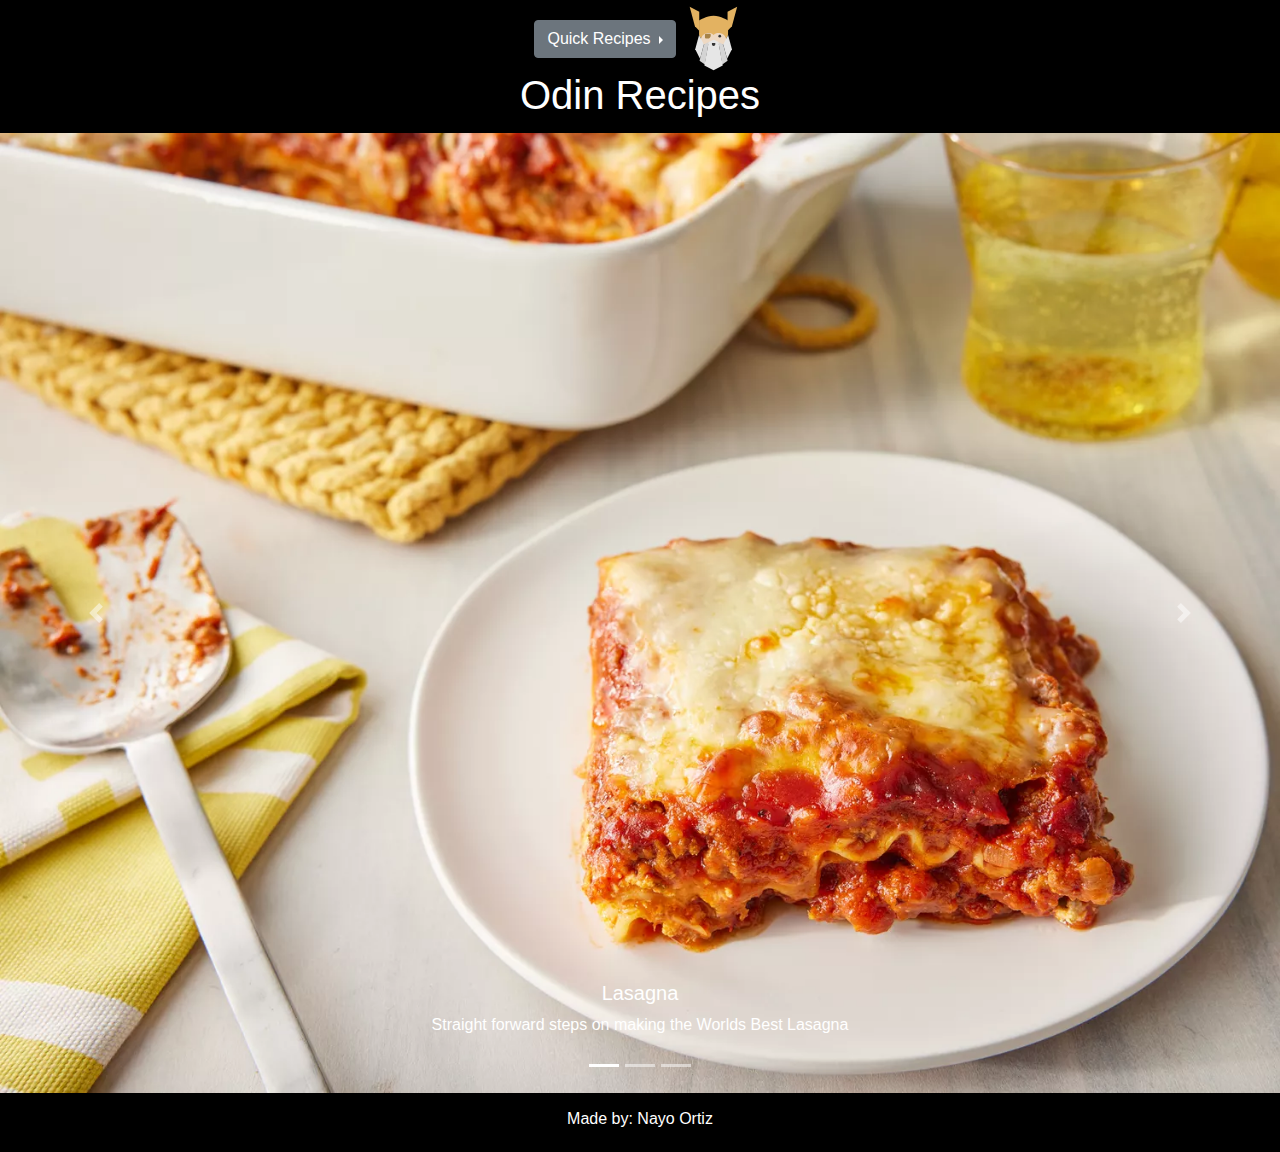
<file: index.html>
<!DOCTYPE html>
<html lang="en">
<head>
    <meta charset="UTF-8">
    <meta name="viewport" content="width=device-width, initial-scale=1, shrink-to-fit=no">

    <link rel="stylesheet" href="https://cdn.jsdelivr.net/npm/bootstrap@4.3.1/dist/css/bootstrap.min.css" integrity="sha384-ggOyR0iXCbMQv3Xipma34MD+dH/1fQ784/j6cY/iJTQUOhcWr7x9JvoRxT2MZw1T" crossorigin="anonymous">
    <link rel="stylesheet" href="style.css">

    <link rel="icon" type="image/jpg" href="./img/nLogo.jpg" sizes="16x16">
        <title>Odin Recipes</title>
</head>
<body>
    <div class="container-fluid" id="headerSettings">

          <div class="btn-group dropright">
            <button type="button" class="btn btn-secondary dropdown-toggle" data-toggle="dropdown" aria-haspopup="true" aria-expanded="false">
              Quick Recipes
            </button>
            <div id="dropLink" class="dropdown-menu">
              <a class="dropText" href="recipes/lasanga/lasagna.html">Lasagna</a>
              <br>
              <a class="dropText" href="recipes/grilled-cheese/grilled-cheese.html">Grilled Cheese</a>
              <br>
              <a class="dropText" href="recipes/mac-and-cheese/mAc.html">Mac & Cheese</a>
            </div>
          </div>
      <span class="moveCenter">
        <img width="65" height="65" src="./img/odinHead.svg" alt="The Odin Project Logo">
        <h1>Odin Recipes</h1>
      </span>
    </div>

    <div class="container-fluid" id="bodySettings">
       
        <div class="bd-example">
            <div id="carouselExampleCaptions" class="carousel slide" data-ride="carousel">
              <ol class="carousel-indicators">
                <li data-target="#carouselExampleCaptions" data-slide-to="0" class="active"></li>
                <li data-target="#carouselExampleCaptions" data-slide-to="1"></li>
                <li data-target="#carouselExampleCaptions" data-slide-to="2"></li>
              </ol>

              <div class="carousel-inner">
                <div class="carousel-item active">

                    <a href="recipes/lasanga/lasagna.html">
                        <img src="recipes/lasanga/img/finishedproduct.webp" class="d-block w-100" alt="Plate of Lasagna">
                    </a>

                  <div class="carousel-caption d-none d-md-block">
                    <h5>Lasagna</h5>
                    <p>Straight forward steps on making the Worlds Best Lasagna</p>
                  </div>
                </div>

                <div class="carousel-item">
                    <a href="recipes/grilled-cheese/grilled-cheese.html">
                        <img src="recipes/grilled-cheese/img/finishedBread.webp" class="d-block w-100" alt="Plate of Grilled Cheese">
                    </a>
                  <div class="carousel-caption d-none d-md-block">
                    <h5>Grilled Cheese</h5>
                    <p>What's faster than making a Grilled Cheese</p>
                  </div>
                </div>

                <div class="carousel-item">
                    <a href="recipes/mac-and-cheese/mAc.html">
                        <img src="recipes/mac-and-cheese/img/finishedMac.webp" class="d-block w-100" alt="A bowl of Mac and Cheese">
                    </a>
                  <div class="carousel-caption d-none d-md-block">
                    <h5>Mac & Cheese</h5>
                    <p>Quick and easy way to make Mac & Cheese</p>
                  </div>
                </div>
              </div>

              <a class="carousel-control-prev" href="#carouselExampleCaptions" role="button" data-slide="prev">
                <span class="carousel-control-prev-icon" aria-hidden="true"></span>
                <span class="sr-only">Previous</span>
              </a>
              <a class="carousel-control-next" href="#carouselExampleCaptions" role="button" data-slide="next">
                <span class="carousel-control-next-icon" aria-hidden="true"></span>
                <span class="sr-only">Next</span>
              </a>

            </div>
        </div>


    </div>


    <script src="https://code.jquery.com/jquery-3.3.1.slim.min.js" integrity="sha384-q8i/X+965DzO0rT7abK41JStQIAqVgRVzpbzo5smXKp4YfRvH+8abtTE1Pi6jizo" crossorigin="anonymous"></script>
    <script src="https://cdn.jsdelivr.net/npm/popper.js@1.14.7/dist/umd/popper.min.js" integrity="sha384-UO2eT0CpHqdSJQ6hJty5KVphtPhzWj9WO1clHTMGa3JDZwrnQq4sF86dIHNDz0W1" crossorigin="anonymous"></script>
    <script src="https://cdn.jsdelivr.net/npm/bootstrap@4.3.1/dist/js/bootstrap.min.js" integrity="sha384-JjSmVgyd0p3pXB1rRibZUAYoIIy6OrQ6VrjIEaFf/nJGzIxFDsf4x0xIM+B07jRM" crossorigin="anonymous"></script>
</body>

<footer>
    <div id="footerSettings" class="container-fluid"> 
        <h6 class="moveCenter">Made by: Nayo Ortiz</h6>
    </div>
</footer>

</html>
</file>
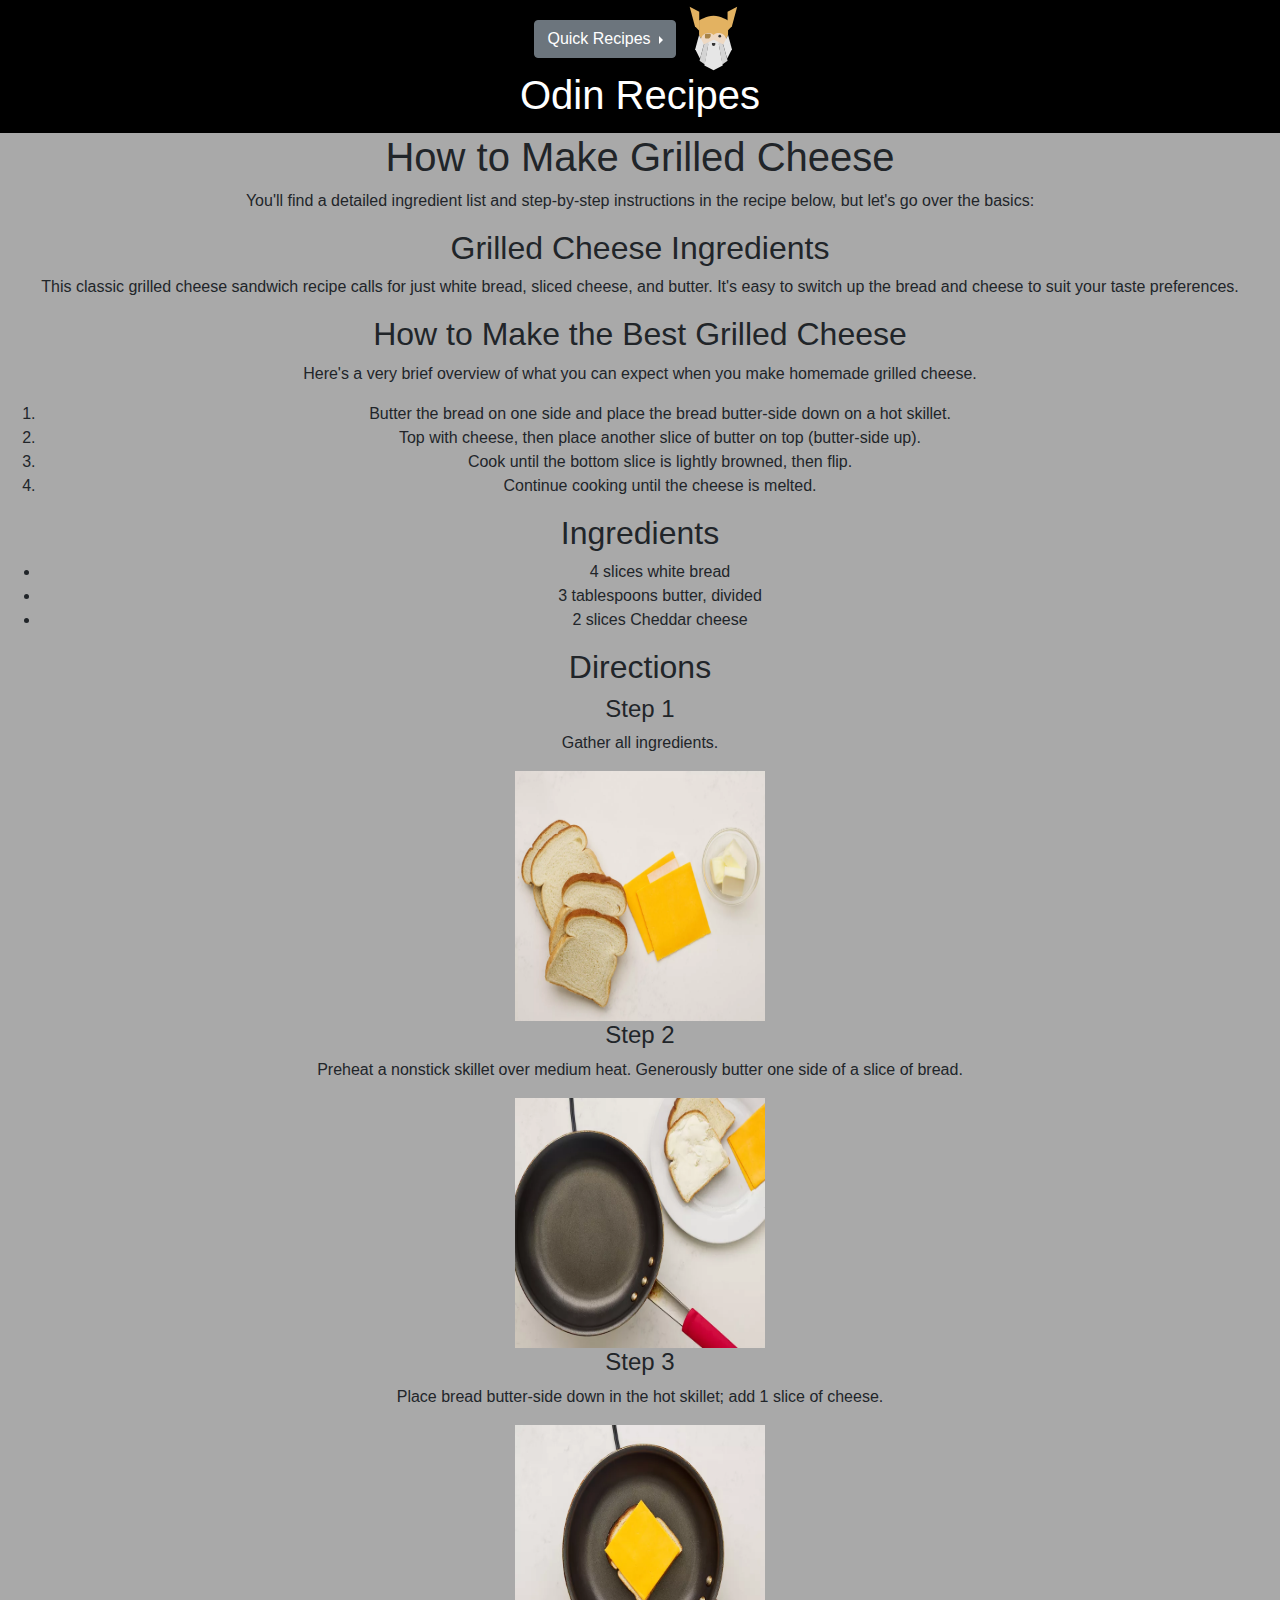
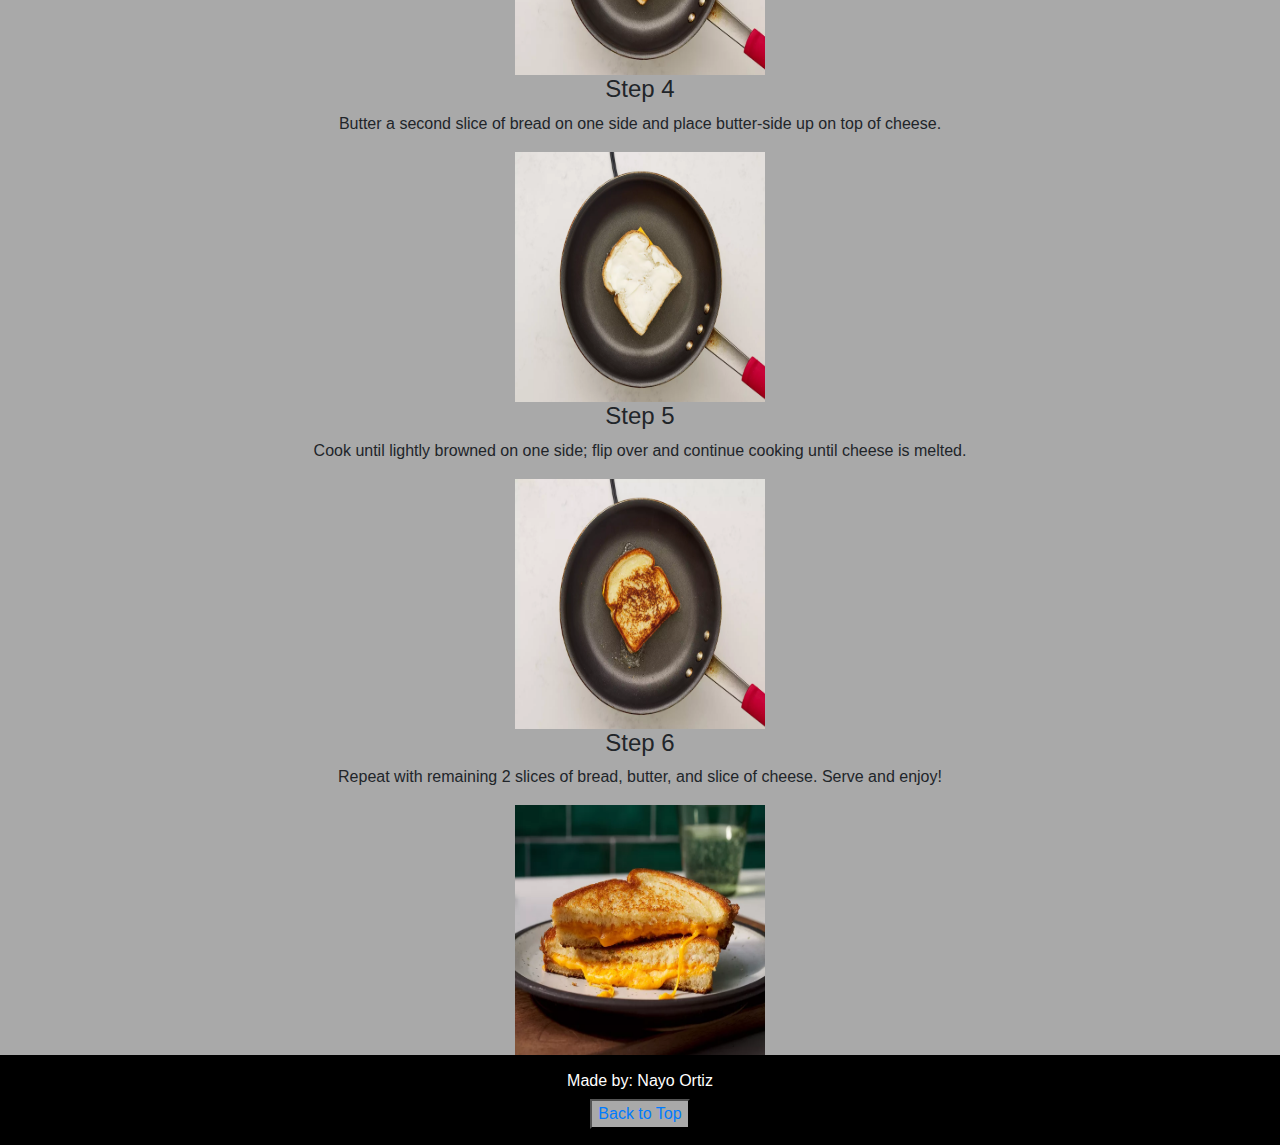
<file: recipes/grilled-cheese/grilled-cheese.html>
<!DOCTYPE html>
<html lang="en">
<head>
    <meta charset="UTF-8">
    <meta name="viewport" content="width=device-width, initial-scale=1.0">

    <link rel="stylesheet" href="https://cdn.jsdelivr.net/npm/bootstrap@4.3.1/dist/css/bootstrap.min.css" integrity="sha384-ggOyR0iXCbMQv3Xipma34MD+dH/1fQ784/j6cY/iJTQUOhcWr7x9JvoRxT2MZw1T" crossorigin="anonymous">
    <link rel="stylesheet" href="../../style.css">

    <link rel="icon" type="image/jpg" href="../../img/nLogo.jpg" sizes="16x16">
    <title>Odin Grilled Cheese Recipe</title>
</head>
<body id="bodySettings">


    <div class="container-fluid" id="headerSettings">

        <div class="btn-group dropright">
          <button type="button" class="btn btn-secondary dropdown-toggle" data-toggle="dropdown" aria-haspopup="true" aria-expanded="false">
            Quick Recipes
          </button>
          <div id="dropLink" class="dropdown-menu">
            <a class="dropText" href="../lasanga/lasagna.html">Lasagna</a>
            <br>
            <a class="dropText" href="./grilled-cheese.html">Grilled Cheese</a>
            <br>
            <a class="dropText" href="../mac-and-cheese/mAc.html">Mac & Cheese</a>
          </div>
        </div>
    <span class="moveCenter">
        <a href="../../index.html">
            <img width="65" height="65" src="../../img/odinHead.svg" alt="The Odin Project Logo">
        </a>
            <h1>Odin Recipes</h1>
    </span>
    </div>



        <h1>How to Make Grilled Cheese</h1>
        <p>
            You'll find a detailed ingredient list and step-by-step instructions in the
            recipe below, but let's go over the basics:
        </p>

        <h2>Grilled Cheese Ingredients</h2>
        <p>
            This classic grilled cheese sandwich recipe calls for just white bread, sliced
            cheese, and butter. It's easy to switch up the bread and cheese to suit your
            taste preferences.
        </p>

        <h2>How to Make the Best Grilled Cheese</h2>
        <p>
            Here's a very brief overview of what you can expect when you make homemade
            grilled cheese.
        </p>
            <ol>
                <li>
                    Butter the bread on one side and place the bread butter-side down
                    on a hot skillet.
                </li>
                <li>
                    Top with cheese, then place another slice of butter on top
                    (butter-side up).
                </li>
                <li>
                    Cook until the bottom slice is lightly browned, then flip.
                </li>
                <li>
                    Continue cooking until the cheese is melted.
                </li>
            </ol>

        <h2>Ingredients</h2>
            <ul>
                <li>4 slices white bread</li>
                <li>3 tablespoons butter, divided</li>
                <li>2 slices Cheddar cheese</li>
            </ul>

        <h2>Directions</h2>
            <h4>Step 1</h4>
                <p>
                    Gather all ingredients.
                </p>
                <img width="250" height="250" src="img/GCingredients.webp" alt="Grilled
                Cheese Ingredients">

            <h4>Step 2</h4>
                <p>
                    Preheat a nonstick skillet over medium heat. Generously butter one 
                    side of a slice of bread.
                </p>
                <img width="250" height="250" src="img/emptyPan.webp" alt="Preheating a Pan">

            <h4>Step 3</h4>
                <p>
                    Place bread butter-side down in the hot skillet; add 1 slice of cheese.
                </p>
                <img width="250" height="250" src="img/panwithBread.webp" alt="Pan heating 
                up bread with cheese">

            <h4>Step 4</h4>
                <p>
                    Butter a second slice of bread on one side and place butter-side up
                    on top of cheese.
                </p>
                <img width="250" height="250" src="img/breadwithCheese.webp" alt="Adding
                butter to one side of bread">

            <h4>Step 5</h4>
                <p>
                    Cook until lightly browned on one side; flip over and continue cooking
                    until cheese is melted.
                </p>
                <img width="250" height="250" src="img/cookedBread.webp" alt="Flipping
                the cooked bread">

            <h4>Step 6</h4>
                <p>
                    Repeat with remaining 2 slices of bread, butter, and slice of cheese.
                    Serve and enjoy!
                </p>
                <img width="250" height="250" src="img/finishedBread.webp" alt="A
                plate of grilled cheese">

        <script src="https://code.jquery.com/jquery-3.3.1.slim.min.js" integrity="sha384-q8i/X+965DzO0rT7abK41JStQIAqVgRVzpbzo5smXKp4YfRvH+8abtTE1Pi6jizo" crossorigin="anonymous"></script>
        <script src="https://cdn.jsdelivr.net/npm/popper.js@1.14.7/dist/umd/popper.min.js" integrity="sha384-UO2eT0CpHqdSJQ6hJty5KVphtPhzWj9WO1clHTMGa3JDZwrnQq4sF86dIHNDz0W1" crossorigin="anonymous"></script>
        <script src="https://cdn.jsdelivr.net/npm/bootstrap@4.3.1/dist/js/bootstrap.min.js" integrity="sha384-JjSmVgyd0p3pXB1rRibZUAYoIIy6OrQ6VrjIEaFf/nJGzIxFDsf4x0xIM+B07jRM" crossorigin="anonymous"></script>
</body>

<footer>
    <div id="footerSettings" class="container-fluid"> 
        <h6 class="moveCenter">Made by: Nayo Ortiz</h6>
        <button id="dropLink"><a href="grilled-cheese.html">Back to Top</a></button>
    </div>
</footer>
</html>
</file>
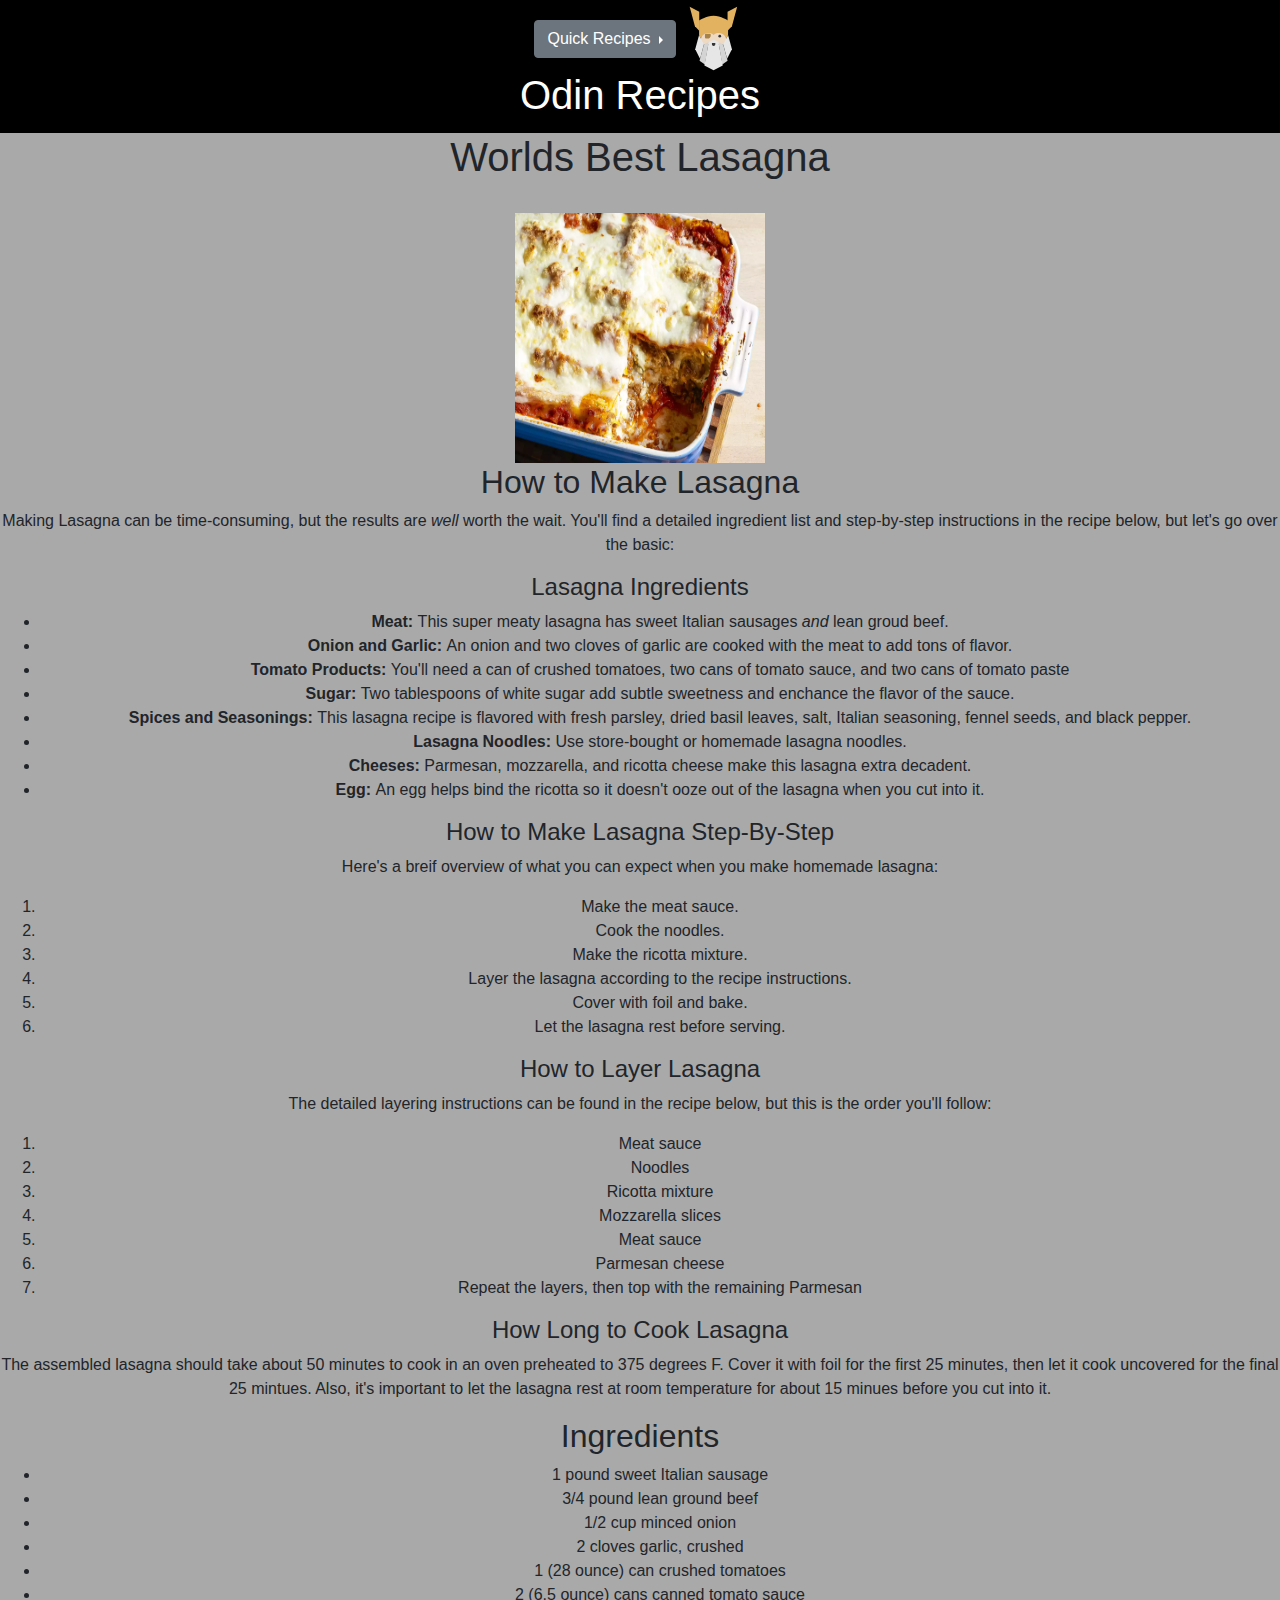
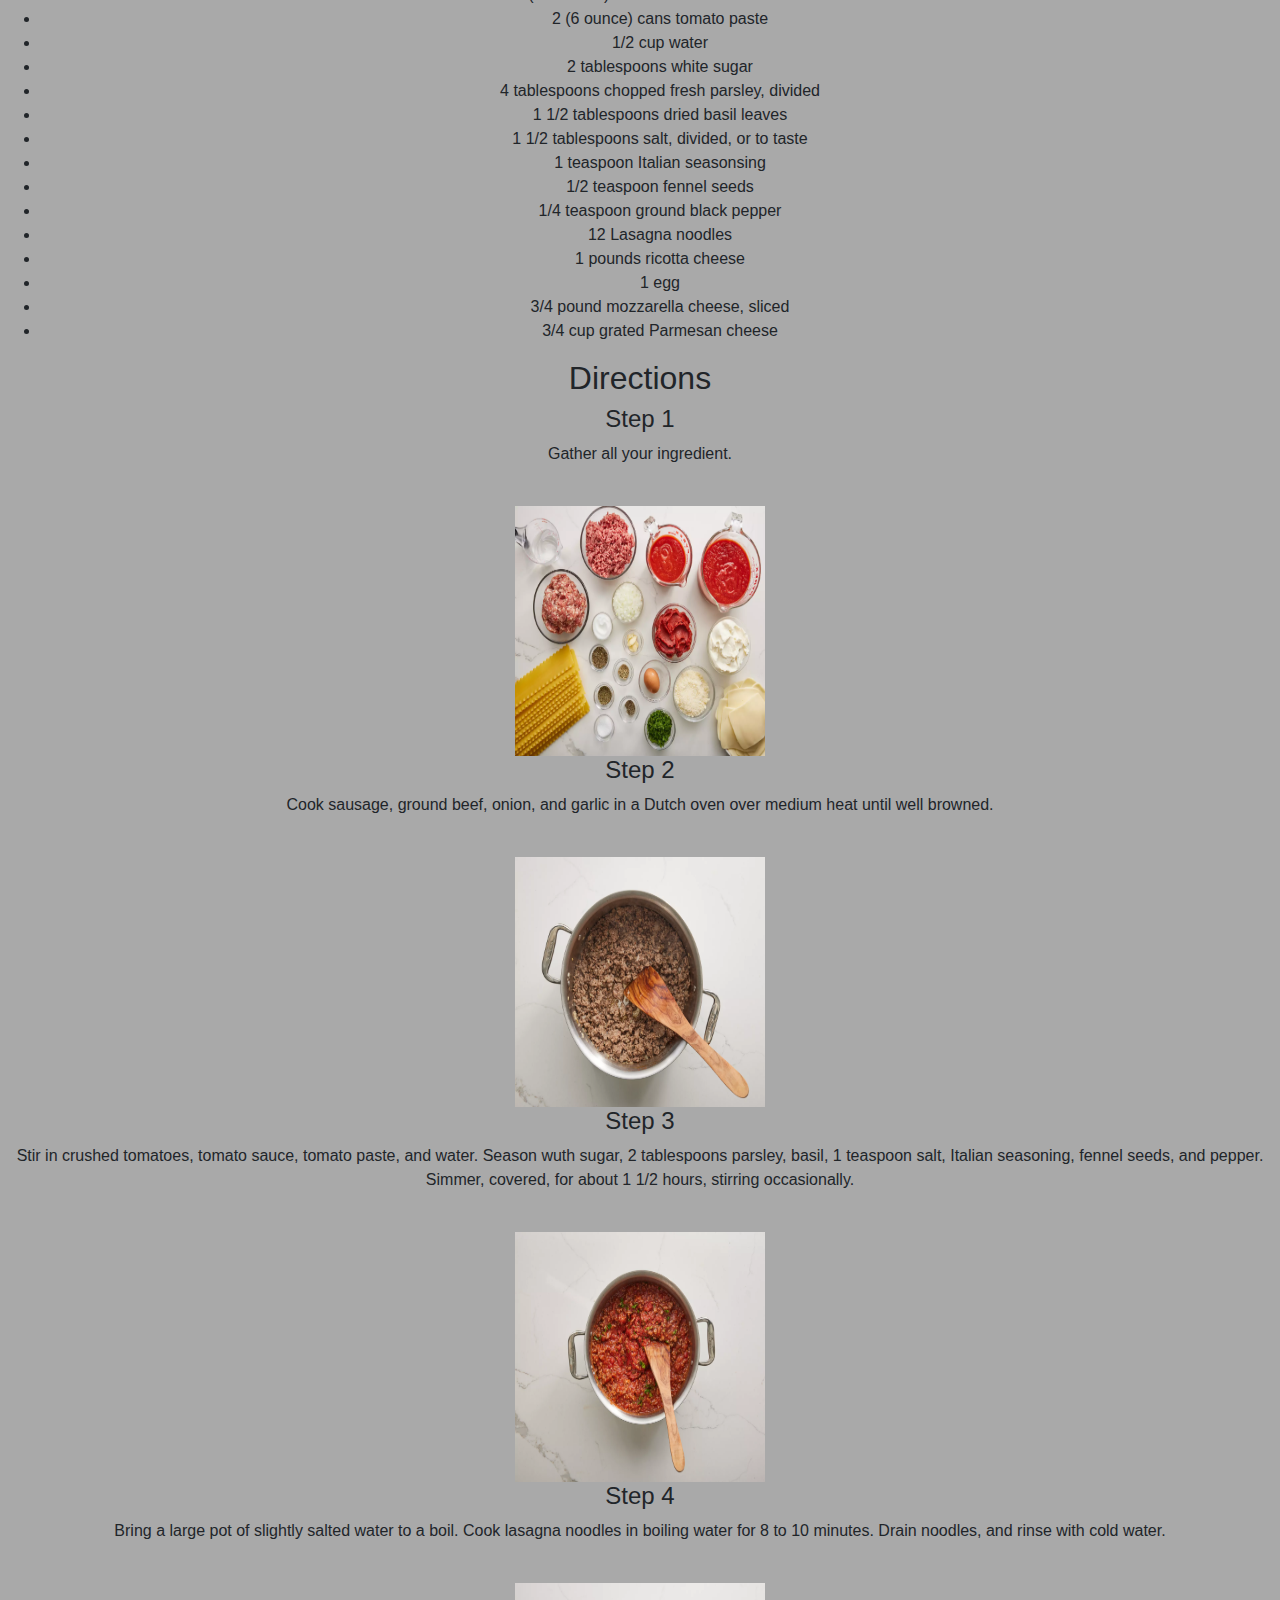
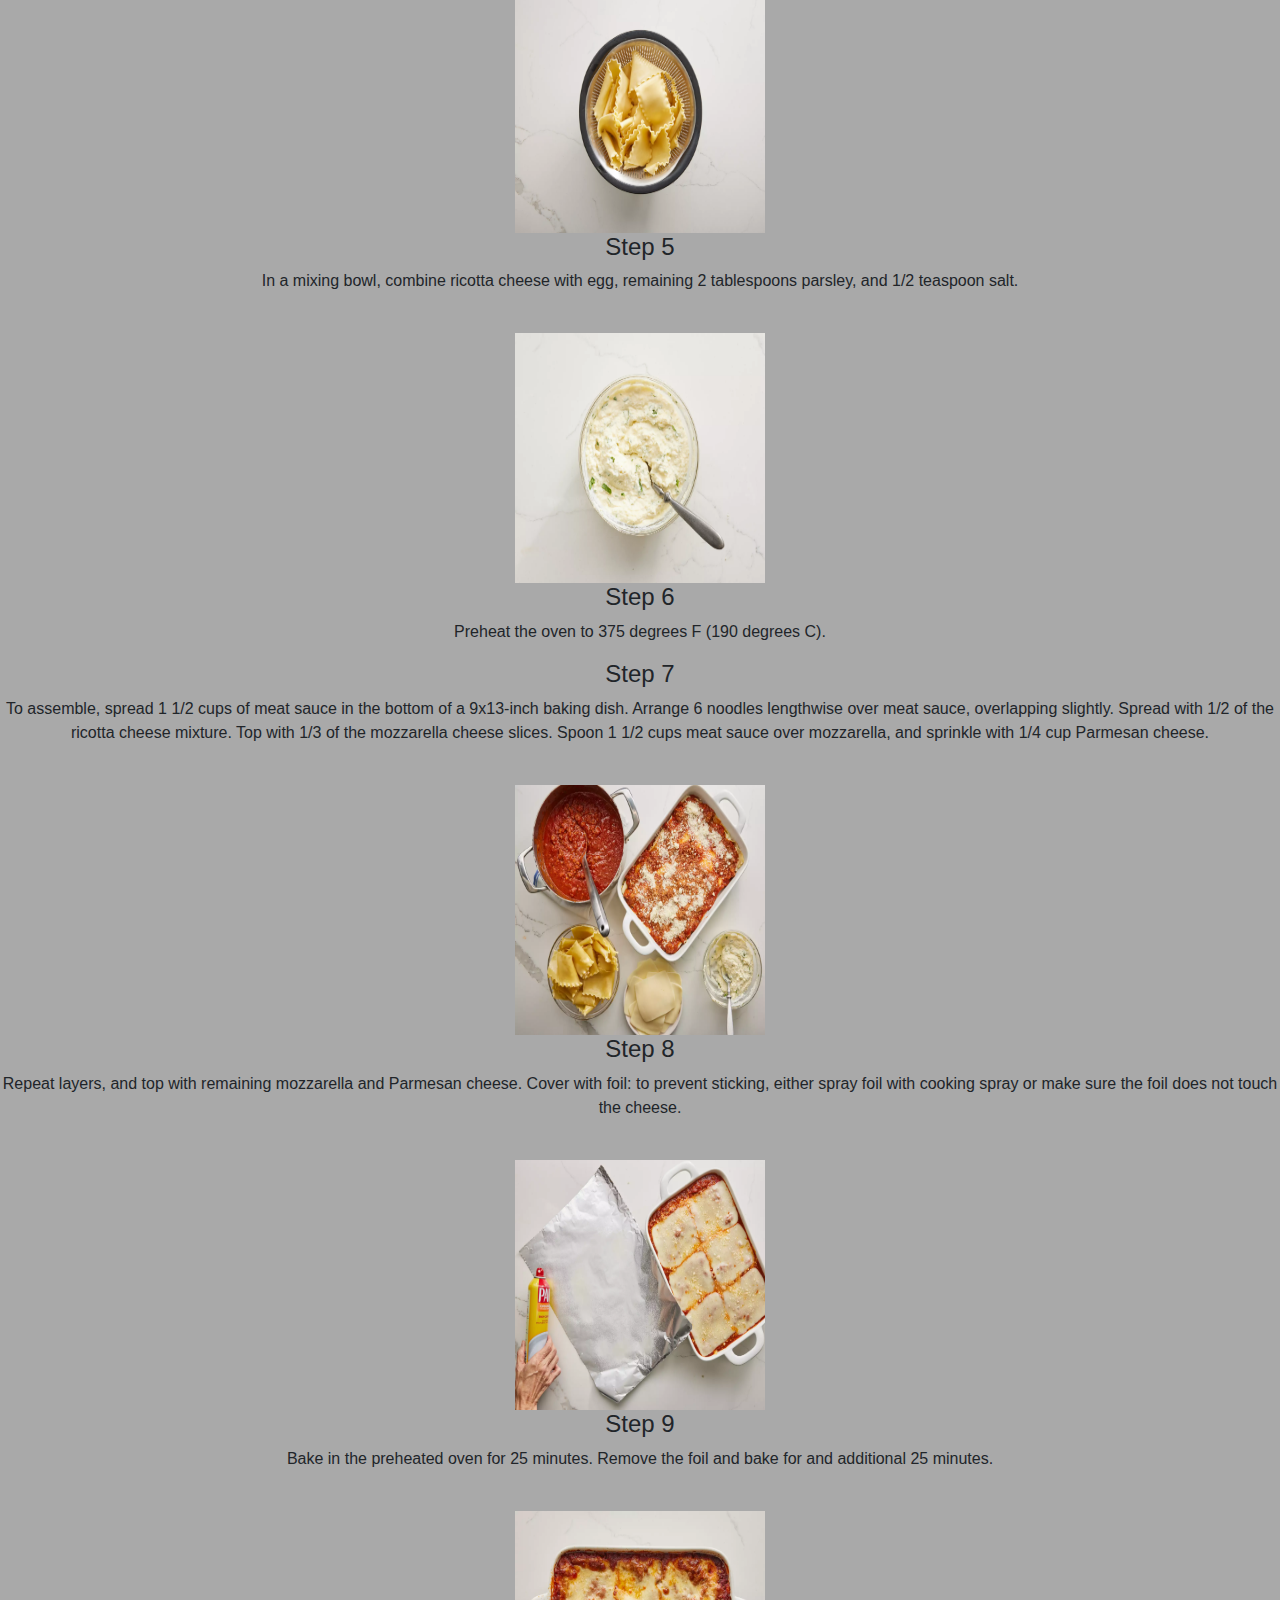
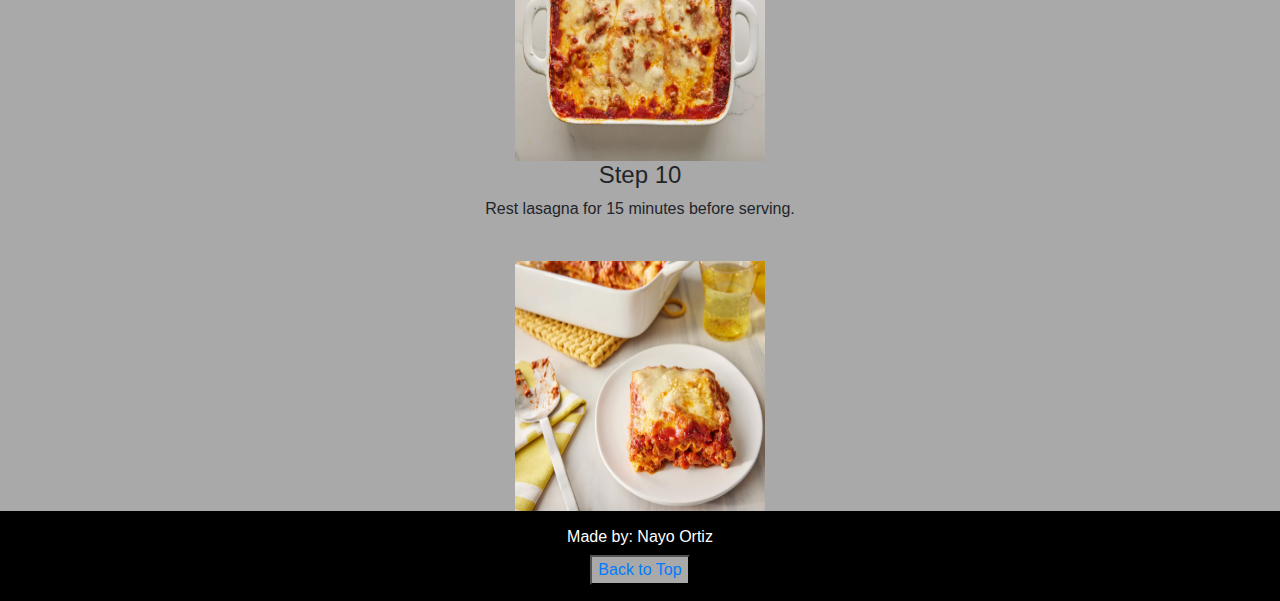
<file: recipes/lasanga/lasagna.html>
<!DOCTYPE html>
<html lang="en">
<head>
    <meta charset="UTF-8">
    <meta name="viewport" content="width=device-width, initial-scale=1.0">

    <link rel="stylesheet" href="https://cdn.jsdelivr.net/npm/bootstrap@4.3.1/dist/css/bootstrap.min.css" integrity="sha384-ggOyR0iXCbMQv3Xipma34MD+dH/1fQ784/j6cY/iJTQUOhcWr7x9JvoRxT2MZw1T" crossorigin="anonymous">
    <link rel="stylesheet" href="../../style.css">

    <link rel="icon" type="image/jpg" href="../../img/nLogo.jpg" sizes="16x16">
        <title>Odin Lasagna Recipe</title>
</head>

<body id="bodySettings">

    <div class="container-fluid" id="headerSettings">

        <div class="btn-group dropright">
          <button type="button" class="btn btn-secondary dropdown-toggle" data-toggle="dropdown" aria-haspopup="true" aria-expanded="false">
            Quick Recipes
          </button>
          <div id="dropLink" class="dropdown-menu">
            <a class="dropText" href="./lasagna.html">Lasagna</a>
            <br>
            <a class="dropText" href="../grilled-cheese/grilled-cheese.html">Grilled Cheese</a>
            <br>
            <a class="dropText" href="../mac-and-cheese/mAc.html">Mac & Cheese</a>
          </div>
        </div>
    <span class="moveCenter">
        <a href="../../index.html">
            <img width="65" height="65" src="../../img/odinHead.svg" alt="The Odin Project Logo">
        </a>
      <h1>Odin Recipes</h1>
    </span>
  </div>

    <h1>Worlds Best Lasagna</h1>
    <br>
        <img width="250" height="250" src="img/lasagna.webp" alt="Plate of Lasagna">

    <h2>How to Make Lasagna</h2>
    <p>
        Making Lasagna can be time-consuming, but the results are <em>well</em> worth
        the wait. You'll find a detailed ingredient list and step-by-step instructions in
        the recipe below, but let's go over the basic:
    </p>
    <h4>Lasagna Ingredients</h4>
    <ul>
        <li><strong>Meat: </strong>This super meaty lasagna has sweet Italian sausages 
        <em>and</em> lean groud beef.</li>

        <li><strong>Onion and Garlic: </strong> An onion and two cloves of garlic are 
        cooked with the meat to add tons of flavor.</li>

        <li><strong>Tomato Products: </strong>You'll need a can of crushed tomatoes, two 
        cans of tomato sauce, and two cans of tomato paste</li>

        <li><strong>Sugar: </strong>Two tablespoons of white sugar add subtle sweetness 
        and enchance the flavor of the sauce.</li>

        <li><strong>Spices and Seasonings: </strong>This lasagna recipe is flavored with 
        fresh parsley, dried basil leaves, salt, Italian seasoning, fennel seeds, and 
        black pepper.</li>

        <li><strong>Lasagna Noodles: </strong>Use store-bought or homemade lasagna 
        noodles.</li>

        <li><strong>Cheeses: </strong>Parmesan, mozzarella, and ricotta cheese make this 
        lasagna extra decadent.</li>

        <li><strong>Egg: </strong>An egg helps bind the ricotta so it doesn't ooze out of
        the lasagna when you cut into it.</li>
    </ul>

    <h4>How to Make Lasagna Step-By-Step</h4>
        <p>
            Here's a breif overview of what you can expect when you make homemade 
            lasagna:
        </p>
        <ol>
            <li>Make the meat sauce.</li>
            <li>Cook the noodles.</li>
            <li>Make the ricotta mixture.</li>
            <li>Layer the lasagna according to the recipe instructions.</li>
            <li>Cover with foil and bake.</li>
            <li>Let the lasagna rest before serving.</li>
        </ol>

    <h4>How to Layer Lasagna</h4>
        <p>
            The detailed layering instructions can be found in the recipe below, but this 
            is the order you'll follow:
        </p>
        <ol>
            <li>Meat sauce</li>
            <li>Noodles</li>
            <li>Ricotta mixture</li>
            <li>Mozzarella slices</li>
            <li>Meat sauce</li>
            <li>Parmesan cheese</li>
            <li>Repeat the layers, then top with the remaining Parmesan</li>
        </ol>

    <h4>How Long to Cook Lasagna</h4>
        <p>
            The assembled lasagna should take about 50 minutes to cook in an oven 
            preheated to 375 degrees F. Cover it with foil for the first 25 minutes,
            then let it cook uncovered for the final 25 mintues. Also, it's important to
            let the lasagna rest at room temperature for about 15 minues before you 
            cut into it.
        </p>

    <h2>Ingredients</h2>
        <ul>
            <li>1 pound sweet Italian sausage</li>
            <li>3/4 pound lean ground beef</li>
            <li>1/2 cup minced onion</li>
            <li>2 cloves garlic, crushed</li>
            <li>1 (28 ounce) can crushed tomatoes</li>
            <li>2 (6.5 ounce) cans canned tomato sauce</li>
            <li>2 (6 ounce) cans tomato paste</li>
            <li>1/2 cup water</li>
            <li>2 tablespoons white sugar</li>
            <li>4 tablespoons chopped fresh parsley, divided</li>
            <li>1 1/2 tablespoons dried basil leaves</li>
            <li>1 1/2 tablespoons salt, divided, or to taste</li>
            <li>1 teaspoon Italian seasonsing</li>
            <li>1/2 teaspoon fennel seeds</li>
            <li>1/4 teaspoon ground black pepper</li>
            <li>12 Lasagna noodles</li>
            <li>1 pounds ricotta cheese</li>
            <li>1 egg</li>
            <li>3/4 pound mozzarella cheese, sliced</li>
            <li>3/4 cup grated Parmesan cheese</li>
        </ul>
    <h2>Directions</h2>
        <h4>Step 1</h4>
        <p>Gather all your ingredient.</p>
    <br>
        <img width="250" height="250" src="img/ingredients.webp" alt="An overview of 
        all the lasagna ingredients">

        <h4>Step 2</h4>
        <p>
            Cook sausage, ground beef, onion, and garlic in a Dutch oven over
            medium heat until well browned.
        </p>
    <br>
        <img width="250" height="250" src="img/ground-beef.webp" alt="Broken up ground
        beef in a pot">

        <h4>Step 3</h4>
        <p>
            Stir in crushed tomatoes, tomato sauce, tomato paste, and water. Season
            wuth sugar, 2 tablespoons parsley, basil, 1 teaspoon salt, Italian seasoning,
            fennel seeds, and pepper. Simmer, covered, for about 1 1/2 hours, stirring
            occasionally.
        </p>
    <br>
        <img width="250" height="250" src="img/sauce.webp" alt="Pot with the ground beef and
        tomato sauce mixed together">

        <h4>Step 4</h4>
        <p>
            Bring a large pot of slightly salted water to a boil. Cook lasagna noodles in
            boiling water for 8 to 10 minutes. Drain noodles, and rinse with cold water.
        </p>
    <br>
        <img width="250" height="250" src="img/pasta.webp" atl="Pasta in a drainer">
        
        <h4>Step 5</h4>
        <p>
            In a mixing bowl, combine ricotta cheese with egg, remaining 2 tablespoons
            parsley, and 1/2 teaspoon salt.
        </p>
    <br>
        <img width="250" height="250" src="img/cheese.webp" alt="Cheese in a bowl">

        <h4>Step 6</h4>
        <p>
            Preheat the oven to 375 degrees F (190 degrees C).
        </p>

        <h4>Step 7</h4>
        <p>
            To assemble, spread 1 1/2 cups of meat sauce in the bottom of a 9x13-inch
            baking dish. Arrange 6 noodles lengthwise over meat sauce, overlapping
            slightly. Spread with 1/2 of the ricotta cheese mixture. Top with 1/3 of
            the mozzarella cheese slices. Spoon 1 1/2 cups meat sauce over mozzarella,
            and sprinkle with 1/4 cup Parmesan cheese.
        </p>
    <br>
        <img width="250" height="250" src="img/combineIngredients.webp" alt="Combining
        all lasagna ingredients">

        <h4>Step 8</h4>
        <p>
            Repeat layers, and top with remaining mozzarella and Parmesan cheese. Cover
            with foil: to prevent sticking, either spray foil with cooking spray or 
            make sure the foil does not touch the cheese.
        </p>
    <br>
        <img width="250" height="250" src="img/tinfoil.webp" alt="Tinfoil being placed
        over lasagna">

        <h4>Step 9</h4>
        <p>
            Bake in the preheated oven for 25 minutes. Remove the foil and bake for 
            and additional 25 minutes.
        </p>
    <br>
        <img width="250" height="250" src="img/cookedlasagna.webp" alt="A bowl of
        fresh lasagna">

        <h4>Step 10</h4>
        <p>
            Rest lasagna for 15 minutes before serving.
        </p>
    <br>
        <img width="250" height="250" src="img/finishedproduct.webp" alt="Plate of lasagna">

        <script src="https://code.jquery.com/jquery-3.3.1.slim.min.js" integrity="sha384-q8i/X+965DzO0rT7abK41JStQIAqVgRVzpbzo5smXKp4YfRvH+8abtTE1Pi6jizo" crossorigin="anonymous"></script>
        <script src="https://cdn.jsdelivr.net/npm/popper.js@1.14.7/dist/umd/popper.min.js" integrity="sha384-UO2eT0CpHqdSJQ6hJty5KVphtPhzWj9WO1clHTMGa3JDZwrnQq4sF86dIHNDz0W1" crossorigin="anonymous"></script>
        <script src="https://cdn.jsdelivr.net/npm/bootstrap@4.3.1/dist/js/bootstrap.min.js" integrity="sha384-JjSmVgyd0p3pXB1rRibZUAYoIIy6OrQ6VrjIEaFf/nJGzIxFDsf4x0xIM+B07jRM" crossorigin="anonymous"></script>
</body>


<footer>
    <div id="footerSettings" class="container-fluid"> 
        <h6 class="moveCenter">Made by: Nayo Ortiz</h6>
        <button id="dropLink"><a href="lasagna.html">Back to Top</a></button>
    </div>
</footer>
</html>
</file>
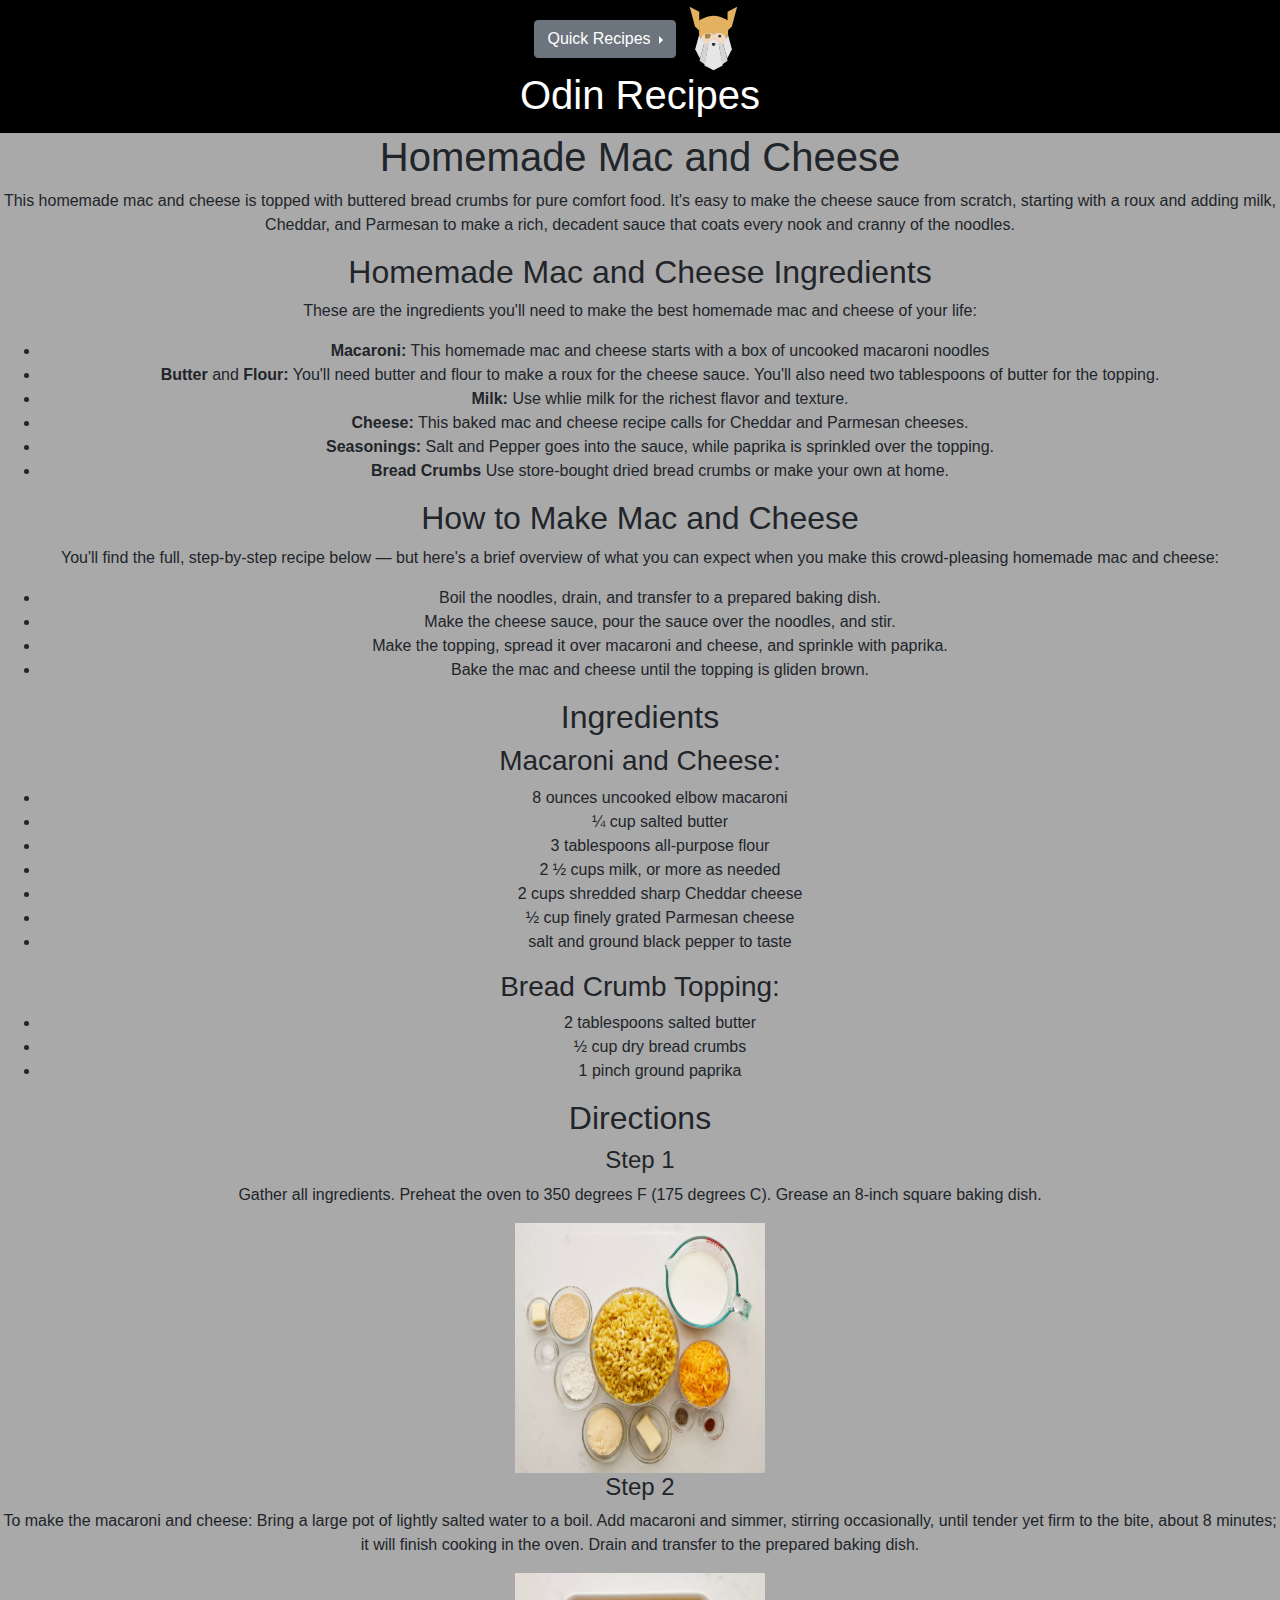
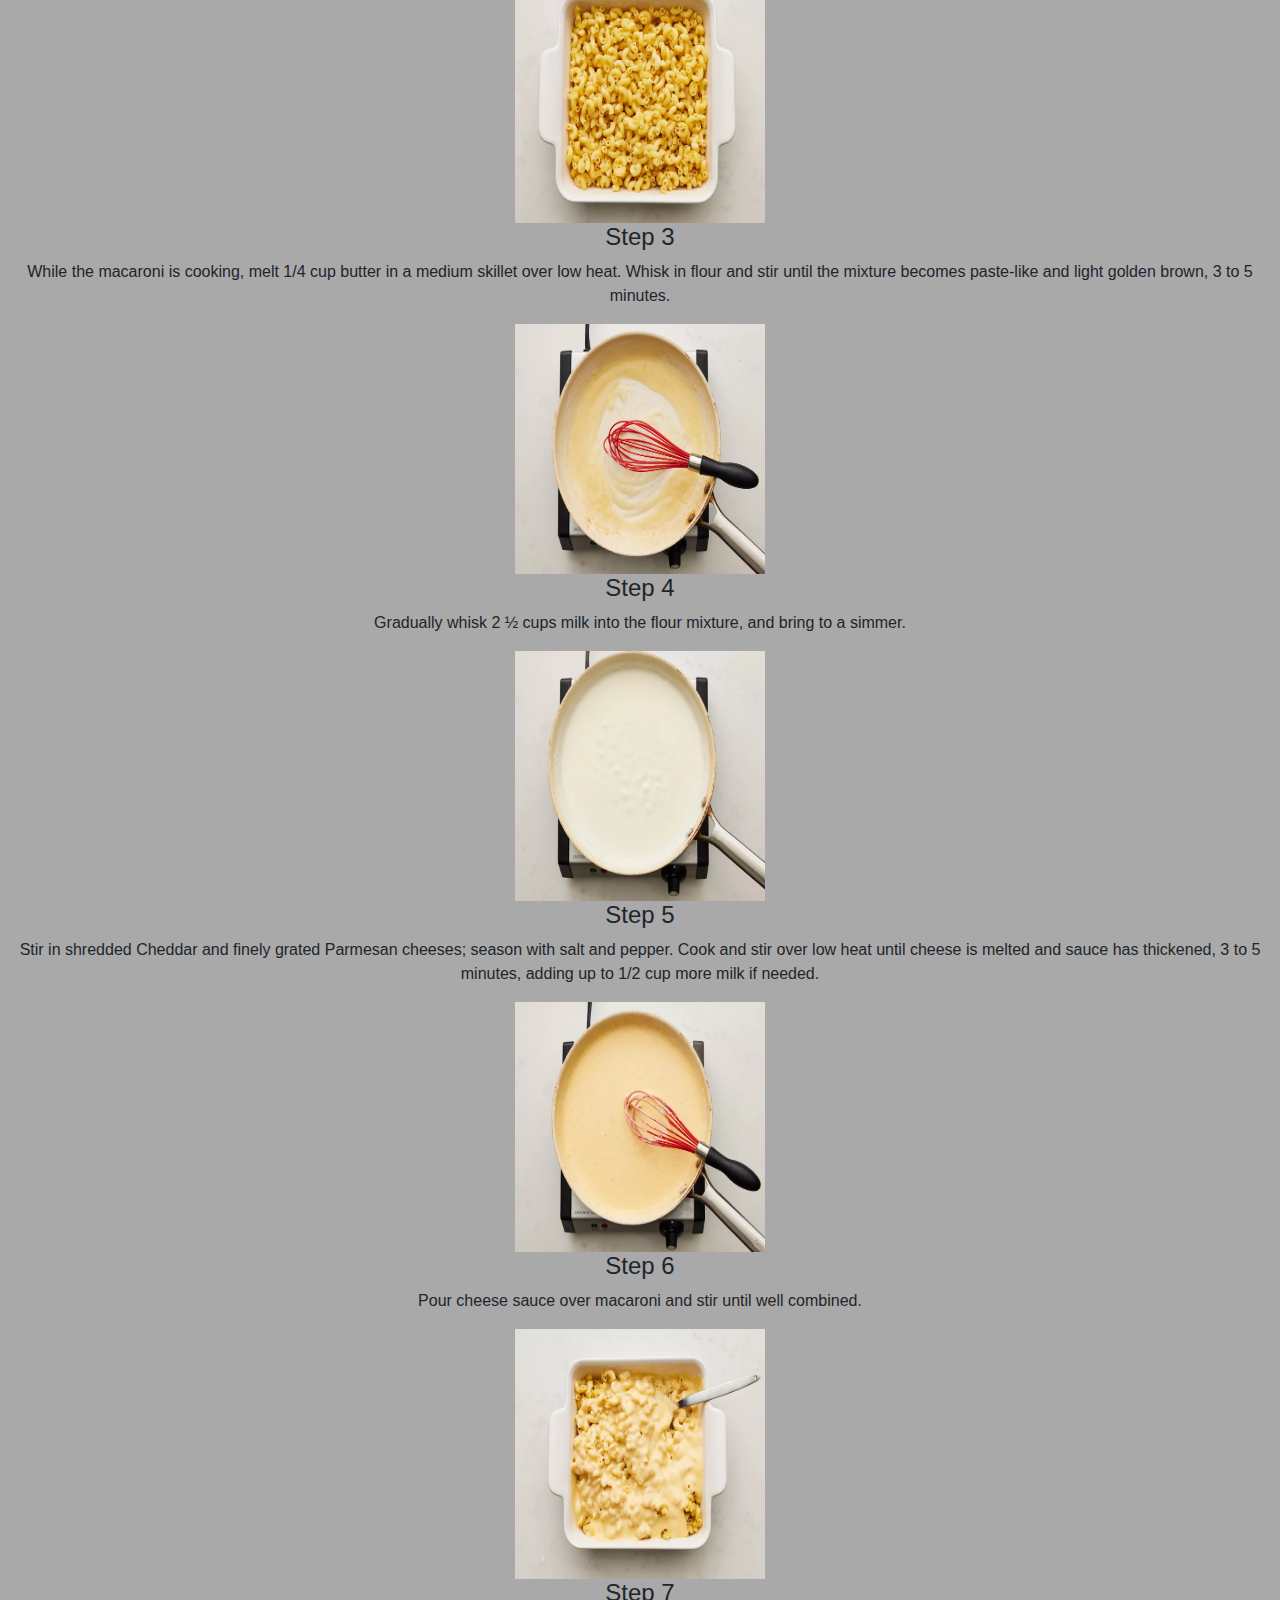
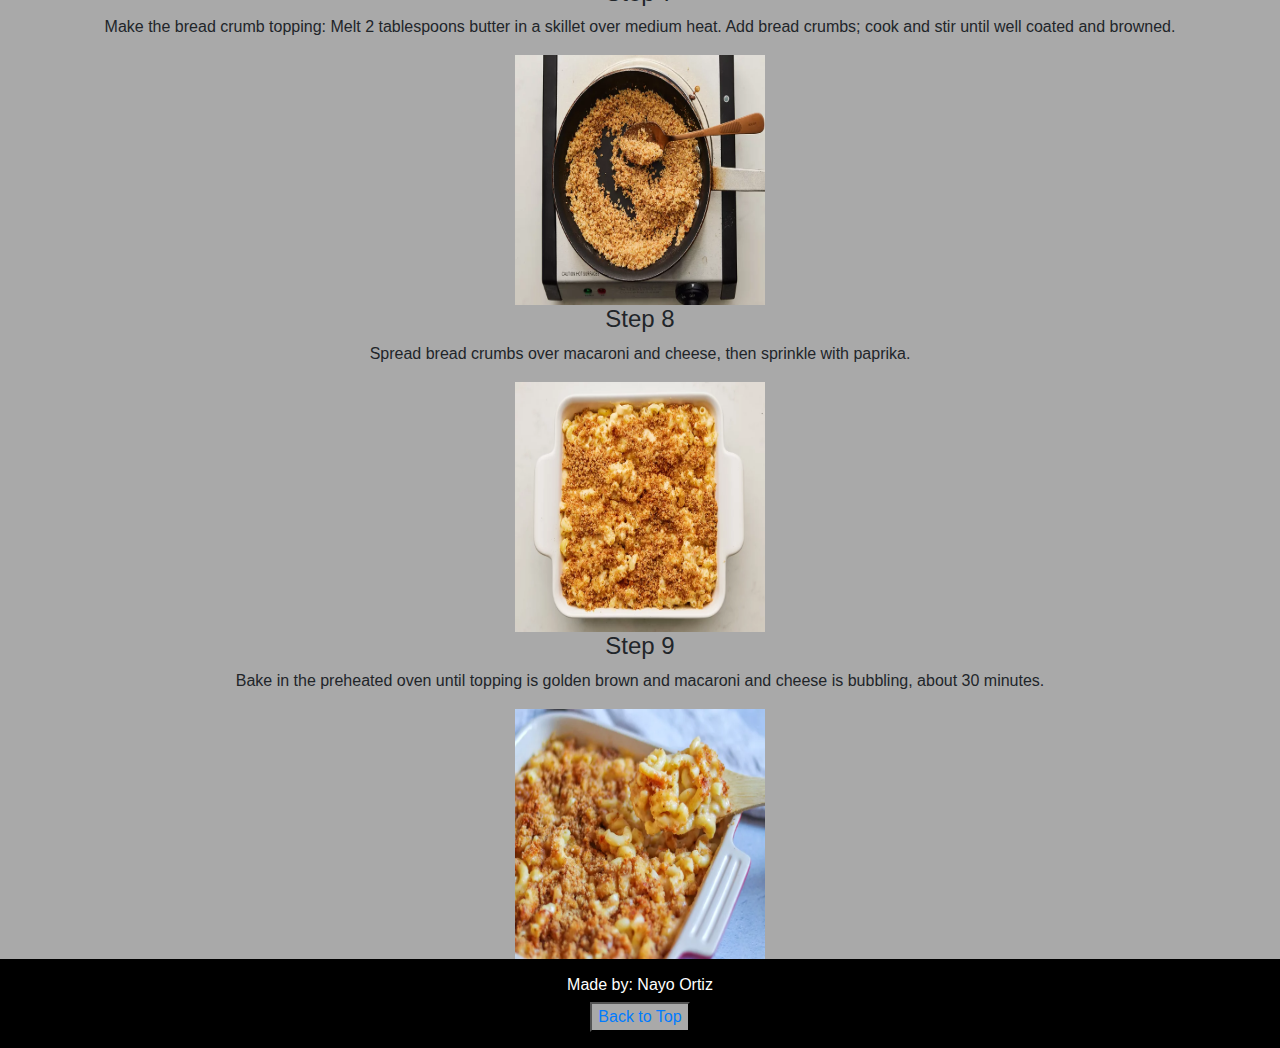
<file: recipes/mac-and-cheese/mAc.html>
<!DOCTYPE html>
<html lang="en">
<head>
    <meta charset="UTF-8">
    <meta name="viewport" content="width=device-width, initial-scale=1.0">

    <link rel="stylesheet" href="https://cdn.jsdelivr.net/npm/bootstrap@4.3.1/dist/css/bootstrap.min.css" integrity="sha384-ggOyR0iXCbMQv3Xipma34MD+dH/1fQ784/j6cY/iJTQUOhcWr7x9JvoRxT2MZw1T" crossorigin="anonymous">
    <link rel="stylesheet" href="../../style.css">

    <link rel="icon" type="image/jpg" href="../../img/nLogo.jpg" sizes="16x16">
    <title>Odin Mac and Cheese Recipe</title>
</head>
<body id="bodySettings">  

    <div class="container-fluid" id="headerSettings">

        <div class="btn-group dropright">
          <button type="button" class="btn btn-secondary dropdown-toggle" data-toggle="dropdown" aria-haspopup="true" aria-expanded="false">
            Quick Recipes
          </button>
          <div id="dropLink" class="dropdown-menu">
            <a class="dropText" href="../lasanga/lasagna.html">Lasagna</a>
            <br>
            <a class="dropText" href="../grilled-cheese.html">Grilled Cheese</a>
            <br>
            <a class="dropText" href="./mAc.html">Mac & Cheese</a>
          </div>
        </div>
    <span class="moveCenter">
        <a href="../../index.html">
            <img width="65" height="65" src="../../img/odinHead.svg" alt="The Odin Project Logo">
        </a>
            <h1>Odin Recipes</h1>
    </span>
    </div>


    <h1>Homemade Mac and Cheese</h1>
        <p>
            This homemade mac and cheese is topped with buttered bread crumbs for
            pure comfort food. It's easy to make the cheese sauce from scratch, starting
            with a roux and adding milk, Cheddar, and Parmesan to make a rich, decadent 
            sauce that coats every nook and cranny of the noodles.
        </p>
    
    <h2>Homemade Mac and Cheese Ingredients</h2>
        <p>
            These are the ingredients you'll need to make the best homemade mac and 
            cheese of your life:
        </p>
            <ul>
                <li>
                    <strong>Macaroni:</strong>
                    This homemade mac and cheese starts
                    with a box of uncooked macaroni noodles
                </li>

                <li>
                    <strong>Butter</strong> and <strong>Flour:</strong>
                    You'll need butter and flour to make a roux for the cheese sauce.
                    You'll also need two tablespoons of butter for the topping.
                </li>

                <li>
                    <strong>Milk:</strong>
                    Use whlie milk for the richest flavor and texture.
                </li>

                <li>
                    <strong>Cheese:</strong>
                    This baked mac and cheese recipe calls for Cheddar and Parmesan cheeses.
                </li>

                <li>
                    <strong>Seasonings:</strong>
                    Salt and Pepper goes into the sauce, while paprika is sprinkled over
                    the topping.
                </li>

                <li>
                    <strong>Bread Crumbs</strong>
                    Use store-bought dried bread crumbs or make your own at home.
                </li>
            </ul>

    <h2>How to Make Mac and Cheese</h2>
        <p>
            You'll find the full, step-by-step recipe below — but here's a brief overview 
            of what you can expect when you make this crowd-pleasing homemade mac and cheese:
        </p>
            <ul>
                <li>Boil the noodles, drain, and transfer to a prepared baking dish.</li>
                <li>Make the cheese sauce, pour the sauce over the noodles, and stir.</li>
                <li>Make the topping, spread it over macaroni and cheese, and sprinkle with paprika.</li>
                <li>Bake the mac and cheese until the topping is gliden brown.</li>
            </ul>

    <h2>Ingredients</h2>
        <h3>Macaroni and Cheese:</h3>
            <ul>
                <li>8 ounces uncooked elbow macaroni</li>
                <li>¼ cup salted butter</li>
                <li>3 tablespoons all-purpose flour</li>
                <li>2 ½ cups milk, or more as needed</li>
                <li>2 cups shredded sharp Cheddar cheese</li>
                <li>½ cup finely grated Parmesan cheese</li>
                <li>salt and ground black pepper to taste</li>
            </ul>

        <h3>Bread Crumb Topping:</h3>
            <ul>
                <li>2 tablespoons salted butter</li>
                <li>½ cup dry bread crumbs</li>
                <li>1 pinch ground paprika</li>
            </ul>

    <h2>Directions</h2>
        <h4>Step 1</h4>
            <p>
                Gather all ingredients. Preheat the oven to 350 degrees F (175 degrees C).
                Grease an 8-inch square baking dish.
            </p>
            <img height="250" width="250" src="img/macIngredients.webp" alt="Mac 
            and Cheese ingredients">

        <h4>Step 2</h4>
            <p>
                To make the macaroni and cheese: Bring a large pot of lightly salted water 
                to a boil. Add macaroni and simmer, stirring occasionally, until tender yet 
                firm to the bite, about 8 minutes; it will finish cooking in the oven. Drain 
                and transfer to the prepared baking dish.
            </p>
            <img height="250" width="250" src="img/pastaBowl.webp" alt="Bowl of 
            pasta noodles">

        <h4>Step 3</h4>
            <p>
                While the macaroni is cooking, melt 1/4 cup butter in a medium skillet over 
                low heat. Whisk in flour and stir until the mixture becomes paste-like and 
                light golden brown, 3 to 5 minutes.
            </p>
            <img width="250" height="250" src="img/meltedButter.webp" alt="Melting 
            butter in a pan">

        <h4>Step 4</h4>
            <p>
                Gradually whisk 2 ½ cups milk into the flour mixture, and bring to a simmer.
            </p>
            <img height="250" width="250" src="img/milkPan.webp" alt="Adding 
            milk to the pan">

        <h4>Step 5</h4>
            <p>
                Stir in shredded Cheddar and finely grated Parmesan cheeses; season with 
                salt and pepper. Cook and stir over low heat until cheese is melted and 
                sauce has thickened, 3 to 5 minutes, adding up to 1/2 cup more milk if 
                needed.
            </p>
            <img height="250" width="250" src="img/cheesePan.webp" alt="Adding 
            cheese to the pan">

        <h4>Step 6</h4>
            <p>
                Pour cheese sauce over macaroni and stir until well combined.
            </p>
            <img height="250" width="250" src="img/stirringBowl.webp" alt="stirring
            cheese and macaroni in a bowl">

        <h4>Step 7</h4>
            <p>
                Make the bread crumb topping: Melt 2 tablespoons butter in a skillet over 
                medium heat. Add bread crumbs; cook and stir until well coated and browned.
            </p>
            <img height="250" width="250" src="img/breadCrumbs.webp" alt="Preheating bread 
            crumbs">

        <h4>Step 8</h4>
            <p>
                Spread bread crumbs over macaroni and cheese, then sprinkle with paprika.
            </p>
            <img height="250" width="250" src="img/mixingCrumbs.webp" alt="Adding
            bread crumbs to macaroni">

        <h4>Step 9</h4>
            <p>
                Bake in the preheated oven until topping is golden brown and macaroni and 
                cheese is bubbling, about 30 minutes.
            </p>
            <img height="250" width="250" src="img/finishedMac.webp" alt="finished
            Mac and cheese">

            <script src="https://code.jquery.com/jquery-3.3.1.slim.min.js" integrity="sha384-q8i/X+965DzO0rT7abK41JStQIAqVgRVzpbzo5smXKp4YfRvH+8abtTE1Pi6jizo" crossorigin="anonymous"></script>
            <script src="https://cdn.jsdelivr.net/npm/popper.js@1.14.7/dist/umd/popper.min.js" integrity="sha384-UO2eT0CpHqdSJQ6hJty5KVphtPhzWj9WO1clHTMGa3JDZwrnQq4sF86dIHNDz0W1" crossorigin="anonymous"></script>
            <script src="https://cdn.jsdelivr.net/npm/bootstrap@4.3.1/dist/js/bootstrap.min.js" integrity="sha384-JjSmVgyd0p3pXB1rRibZUAYoIIy6OrQ6VrjIEaFf/nJGzIxFDsf4x0xIM+B07jRM" crossorigin="anonymous"></script>
</body>

<footer>
    <div id="footerSettings" class="container-fluid"> 
        <h6 class="moveCenter">Made by: Nayo Ortiz</h6>
        <button id="dropLink"><a href="mAc.html">Back to Top</a></button>
    </div>
</footer>
</html>
</file>
<file: style.css>
#headerSettings {
    background-color: black;
    color: white;
    padding-block: 6px;
    text-align: center;
}

#bodySettings {
    background-color: darkgray;
    padding: 0px;
    text-align: center;
}

#footerSettings {
    background-color: black;
    color: white;
    padding: 16px;
}

#dropLink {
    text-align: center;
    background-color: darkgray;
    border-color: black;
    border-width:2.5px;
}

.dropText {
    color: white;
}

.moveCenter {
    text-align: center;
}
</file>
